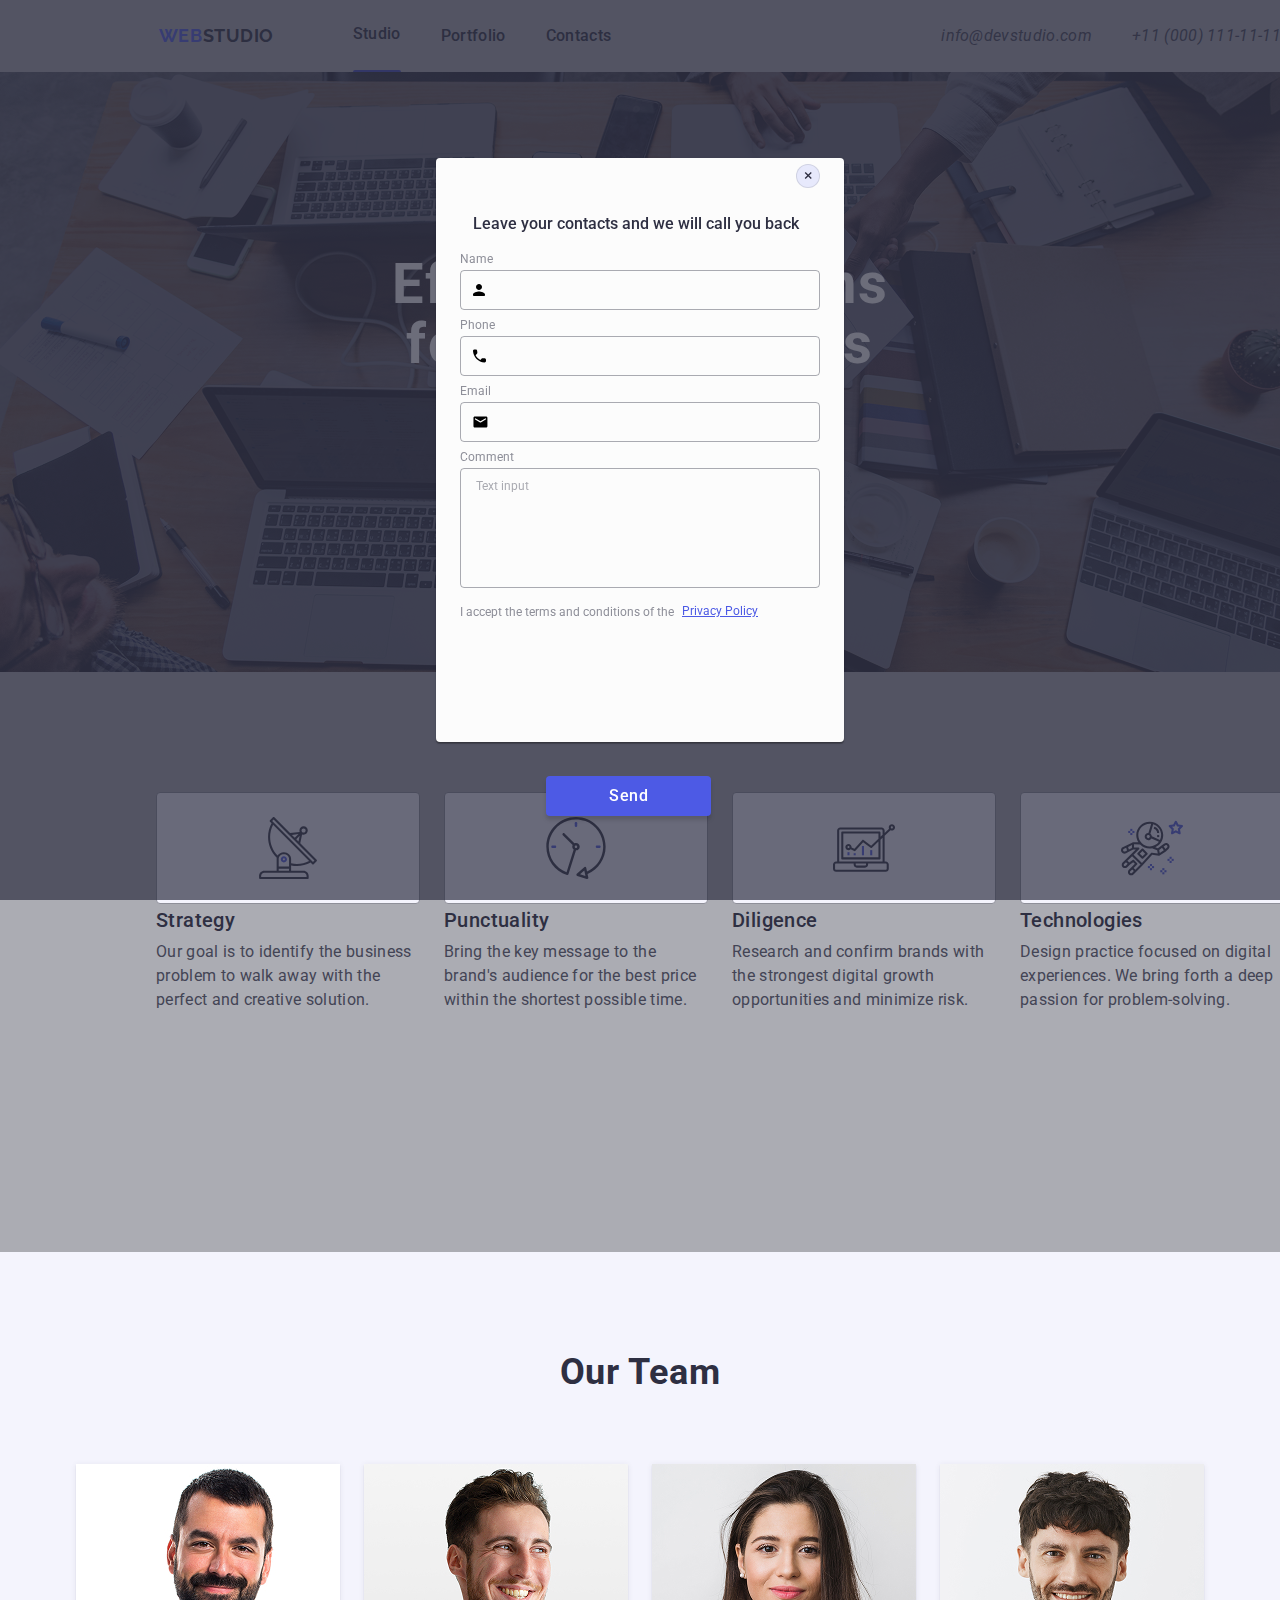
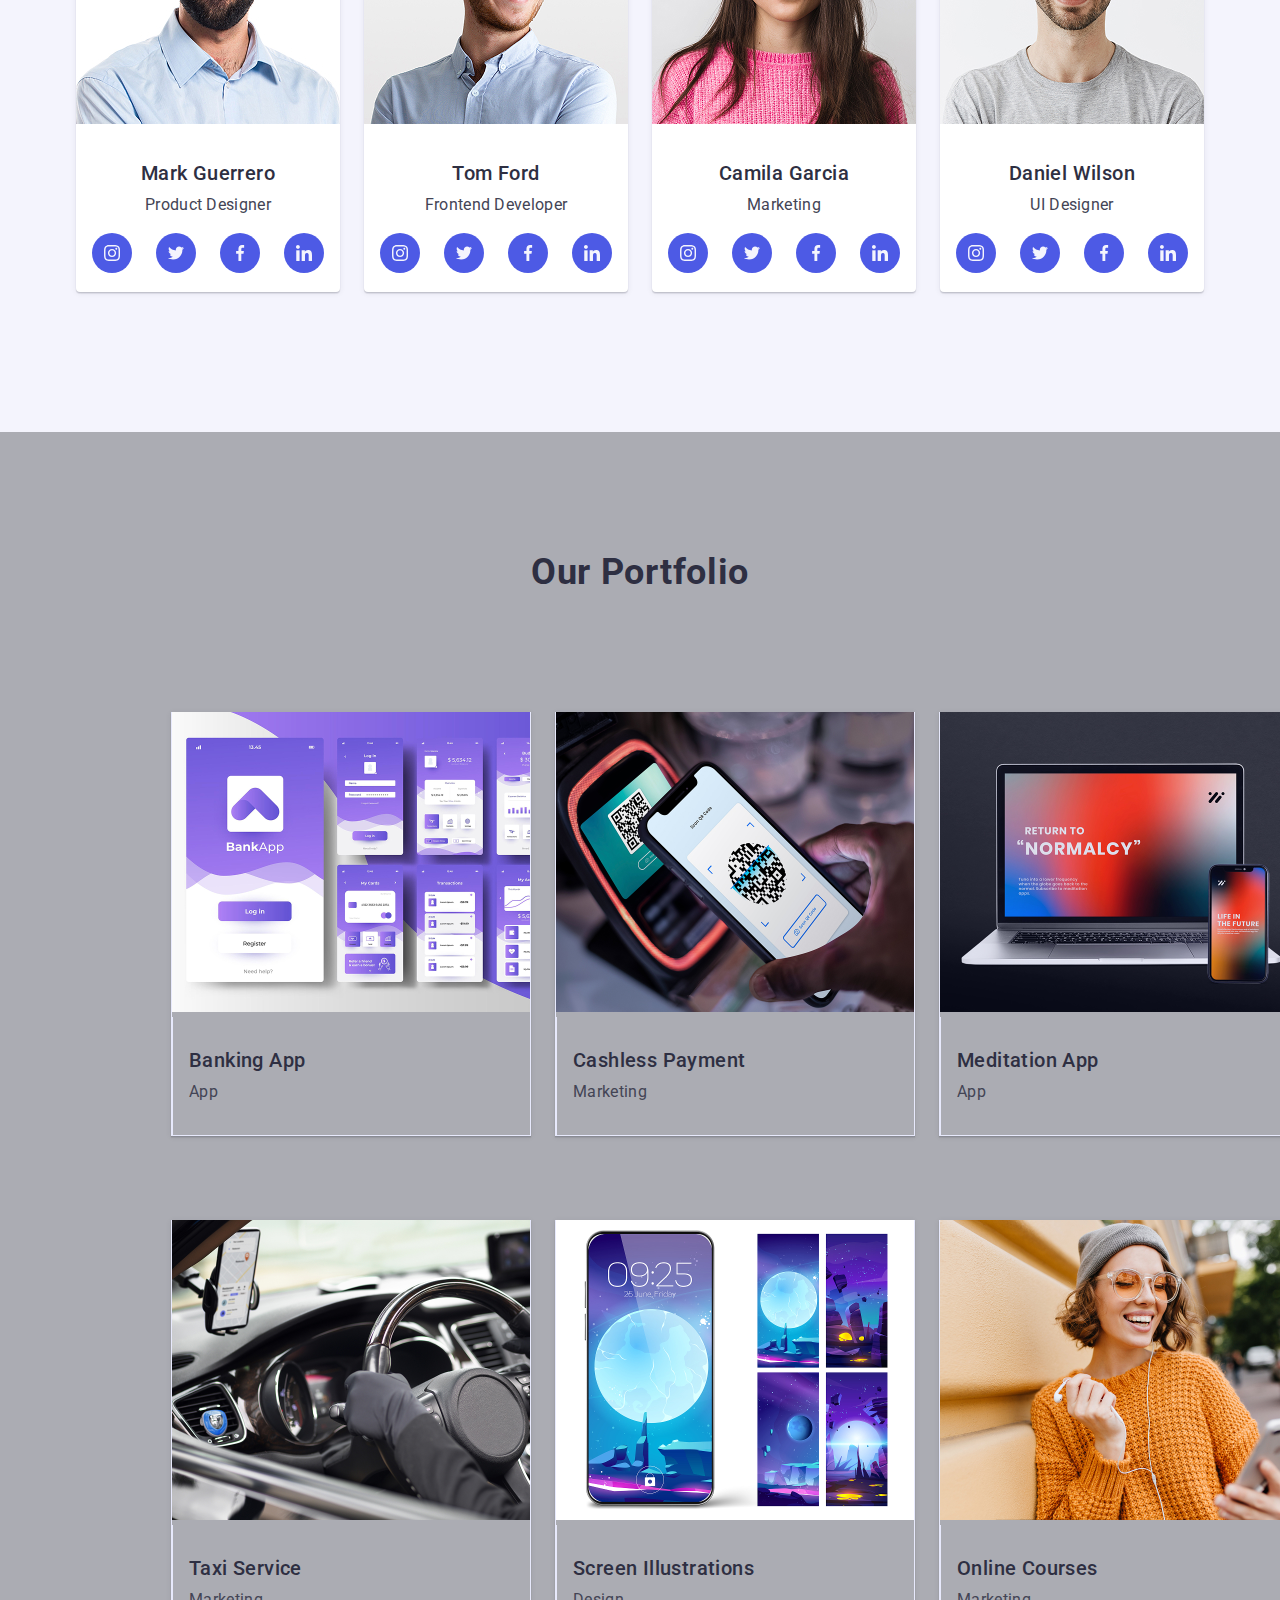
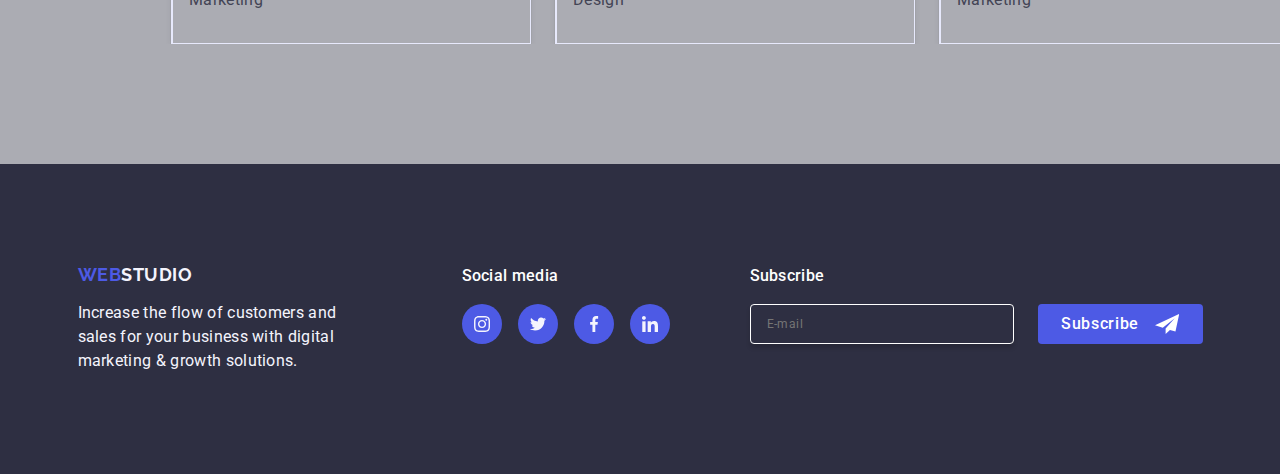
<file: index.html>
<!DOCTYPE html>
<html lang="en">
  <head>
    <meta charset="UTF-8" />
    <meta name="viewport" content="width=device-width, initial-scale=1.0" />
    <title>Documents</title>

    <link
      rel="stylesheet"
      href="https://cdnjs.cloudflare.com/ajax/libs/modern-normalize/3.0.1/modern-normalize.min.css"
    />
    <link rel="preconnect" href="https://fonts.googleapis.com" />
    <link rel="preconnect" href="https://fonts.gstatic.com" crossorigin />
    <link
      href="https://fonts.googleapis.com/css2?family=Raleway:ital,wght@0,700;1,700&family=Roboto:ital,wght@0,100..900;1,100..900&display=swap"
      rel="stylesheet"
    />
    <link rel="stylesheet" href="css/styles.css" />
  </head>
  <body class="container">
    <!--Logo başlangıç -->
    <header class="page-header">
      <a href="#" class="header-logo"><span>WEB</span>STUDIO</a>
      <!--Logo bitti-->
      <!-- Menü başlangıç-->
      <nav class="menu">
        <ul class="menu-ul">
          <li class="menu-item"><a href="#">Studio</a></li>
          <li class="menu-item"><a href="#">Portfolio</a></li>
          <li class="menu-item"><a href="#">Contacts</a></li>
        </ul>
      </nav>
      <!--Menü bitti-->
      <!--İletişim başlangıç-->
      <address class="contacts">
        <ul class="contacts-ul">
          <li class="contacts-list">
            <a href="#">info@devstudio.com</a>
          </li>
          <li class="contacts-list">
            <a href="#">+11 (000) 111-11-11</a>
          </li>
        </ul>
      </address>

      <!--İletişim bitiş-->
    </header>
    <main>
      <!--Slider alanı-->
      <section class="section-slider">
        <div class="dark-bg"></div>
        <div class="info">
          <h1 class="slider-title">Effective Solutions for Your Business</h1>
          <button class="slider-button" type="button">Order Service</button>
        </div>
      </section>

      <!--Slider alanı bitti-->
      <!--Açıklamalar başlangıç-->
      <section class="section-first">
        <ul class="section-first-ul">
          <li class="section-first-list">
            <svg class="icon icon-satellite">
              <use xlink:href="./images/icons.svg#icon-satellite"></use>
            </svg>

            <h3 class="section-first-subtitle">Strategy</h3>
            <p class="section-first-text">
              Our goal is to identify the business problem to walk away with the
              perfect and creative solution.
            </p>
          </li>
          <li class="section-first-list">
            <svg class="icon icon-clock">
              <use xlink:href="./images/icons.svg#icon-clock"></use>
            </svg>
            <h3 class="section-first-subtitle">Punctuality</h3>
            <p class="section-first-text">
              Bring the key message to the brand's audience for the best price
              within the shortest possible time.
            </p>
          </li>
          <li class="section-first-list">
            <svg class="icon icon-diagram">
              <use xlink:href="./images/icons.svg#icon-diagram"></use>
            </svg>
            <h3 class="section-first-subtitle">Diligence</h3>
            <p class="section-first-text">
              Research and confirm brands with the strongest digital growth
              opportunities and minimize risk.
            </p>
          </li>
          <li class="section-first-list">
            <svg class="icon icon-astronaut">
              <use xlink:href="./images/icons.svg#icon-astronaut"></use>
            </svg>
            <h3 class="section-first-subtitle">Technologies</h3>
            <p class="section-first-text">
              Design practice focused on digital experiences. We bring forth a
              deep passion for problem-solving.
            </p>
          </li>
        </ul>
      </section>
      <!--Açıklamalar bitiş-->
      <!--Our team başlangıç-->
      <section class="section-team">
        <h2 class="team-title">Our Team</h2>
        <ul class="team-images">
          <li class="team-images-list">
            <img
              src="images/img-3.jpg"
              alt="Mark Guerrero-Product Designer"
              width="264"
            />
            <h4 class="team-subtitle">Mark Guerrero</h4>
            <p class="team-text">Product Designer</p>
            <ul class="social-icon">
              <li class="icon-link">
                <svg class="icon-instagram">
                  <use xlink:href="./images/icons.svg#icon-instagram"></use>
                </svg>
              </li>
              <li class="icon-link">
                <svg class="icon-twitter">
                  <use xlink:href="./images/icons.svg#icon-twitter"></use>
                </svg>
              </li>
              <li class="icon-link">
                <svg class="icon-facebook">
                  <use xlink:href="./images/icons.svg#icon-facebook"></use>
                </svg>
              </li>
              <li class="icon-link">
                <svg class="icon-linkedin">
                  <use xlink:href="./images/icons.svg#icon-linkedin"></use>
                </svg>
              </li>
            </ul>
          </li>

          <li class="team-images-list">
            <img
              src="images/img-2.jpg"
              alt="Tom Ford-Frontend Developer"
              width="264"
            />
            <h4 class="team-subtitle">Tom Ford</h4>
            <p class="team-text">Frontend Developer</p>
            <ul class="social-icon">
              <li class="icon-link">
                <svg class="icon-instagram">
                  <use xlink:href="./images/icons.svg#icon-instagram"></use>
                </svg>
              </li>
              <li class="icon-link">
                <svg class="icon-twitter">
                  <use xlink:href="./images/icons.svg#icon-twitter"></use>
                </svg>
              </li>
              <li class="icon-link">
                <svg class="icon-facebook">
                  <use xlink:href="./images/icons.svg#icon-facebook"></use>
                </svg>
              </li>
              <li class="icon-link">
                <svg class="icon-linkedin">
                  <use xlink:href="./images/icons.svg#icon-linkedin"></use>
                </svg>
              </li>
            </ul>
          </li>
          <li class="team-images-list">
            <img
              src="images/img-1.jpg"
              alt="Camila Garcia-Marketing"
              width="264"
            />
            <h4 class="team-subtitle">Camila Garcia</h4>
            <p class="team-text">Marketing</p>
            <ul class="social-icon">
              <li class="icon-link">
                <svg class="icon-instagram">
                  <use xlink:href="./images/icons.svg#icon-instagram"></use>
                </svg>
              </li>
              <li class="icon-link">
                <svg class="icon-twitter">
                  <use xlink:href="./images/icons.svg#icon-twitter"></use>
                </svg>
              </li>
              <li class="icon-link">
                <svg class="icon-facebook">
                  <use xlink:href="./images/icons.svg#icon-facebook"></use>
                </svg>
              </li>
              <li class="icon-link">
                <svg class="icon-linkedin">
                  <use xlink:href="./images/icons.svg#icon-linkedin"></use>
                </svg>
              </li>
            </ul>
          </li>
          <li class="team-images-list">
            <img
              src="images/img.jpg"
              alt="Daniel Wilson-UI Designer"
              width="264"
            />
            <h4 class="team-subtitle">Daniel Wilson</h4>
            <p class="team-text">UI Designer</p>

            <ul class="social-icon">
              <li class="icon-link">
                <svg class="icon-instagram">
                  <use xlink:href="./images/icons.svg#icon-instagram"></use>
                </svg>
              </li>
              <li class="icon-link">
                <svg class="icon-twitter">
                  <use xlink:href="./images/icons.svg#icon-twitter"></use>
                </svg>
              </li>
              <li class="icon-link">
                <svg class="icon-facebook">
                  <use xlink:href="./images/icons.svg#icon-facebook"></use>
                </svg>
              </li>
              <li class="icon-link">
                <svg class="icon-linkedin">
                  <use xlink:href="./images/icons.svg#icon-linkedin"></use>
                </svg>
              </li>
            </ul>
          </li>
        </ul>
      </section>
      <!--Our team bitiş-->
      <!--Our portfolio başlangıç-->
      <section class="section-portfolio">
        <h2 class="portfolio-title">Our Portfolio</h2>
        <ul class="portfolio-images">
          <li class="portfolio-images-list">
            <img
              class="images"
              src="images/img-4.jpg"
              alt="Banking App-App"
              width="360"
              height="300"
            />
            <div class="overlay-text">
              <p>
                14 Stylish and User-Friendly App Design Concepts · Task Manager
                App · Calorie Tracker App · Exotic Fruit Ecommerce App · Cloud
                Storage App
              </p>
            </div>
            <div class="portfolio-items">
              <h4 class="portfolio-subtitle">Banking App</h4>
              <p class="portfolio-text">App</p>
            </div>
          </li>
          <li class="portfolio-images-list">
            <img
              class="images"
              src="images/img-5.jpg"
              alt="Cashless Payment-Marketing"
              width="360"
              height="300"
            />
            <div class="overlay-text">
              <p>
                14 Stylish and User-Friendly App Design Concepts · Task Manager
                App · Calorie Tracker App · Exotic Fruit Ecommerce App · Cloud
                Storage App
              </p>
            </div>
            <div class="portfolio-items">
              <h4 class="portfolio-subtitle">Cashless Payment</h4>
              <p class="portfolio-text">Marketing</p>
            </div>
          </li>
          <li class="portfolio-images-list">
            <img
              class="images"
              src="images/img-6.jpg"
              alt="Meditation App-App"
              width="360"
              height="300"
            />
            <div class="overlay-text">
              <p>
                14 Stylish and User-Friendly App Design Concepts · Task Manager
                App · Calorie Tracker App · Exotic Fruit Ecommerce App · Cloud
                Storage App
              </p>
            </div>
            <div class="portfolio-items">
              <h4 class="portfolio-subtitle">Meditation App</h4>
              <p class="portfolio-text">App</p>
            </div>
          </li>
          <li class="portfolio-images-list">
            <img
              class="images"
              src="images/img-7.jpg"
              alt="Taxi Service-Marketing"
              width="360"
              height="300"
            />
            <div class="overlay-text">
              <p>
                14 Stylish and User-Friendly App Design Concepts · Task Manager
                App · Calorie Tracker App · Exotic Fruit Ecommerce App · Cloud
                Storage App
              </p>
            </div>

            <div class="portfolio-items">
              <h4 class="portfolio-subtitle">Taxi Service</h4>
              <p class="portfolio-text">Marketing</p>
            </div>
          </li>
          <li class="portfolio-images-list">
            <img
              class="images"
              src="images/img-8.jpg"
              alt="Screen Illustrations-Design"
              width="360"
              height="300"
            />
            <div class="overlay-text">
              <p>
                14 Stylish and User-Friendly App Design Concepts · Task Manager
                App · Calorie Tracker App · Exotic Fruit Ecommerce App · Cloud
                Storage App
              </p>
            </div>
            <div class="portfolio-items">
              <h4 class="portfolio-subtitle">Screen Illustrations</h4>
              <p class="portfolio-text">Design</p>
            </div>
          </li>
          <li class="portfolio-images-list">
            <img
              class="portfolio-img"
              src="images/img-9.jpg"
              alt="Online Courses-Marketing"
              width="360"
              height="300"
            />
            <div class="overlay-text">
              <p>
                14 Stylish and User-Friendly App Design Concepts · Task Manager
                App · Calorie Tracker App · Exotic Fruit Ecommerce App · Cloud
                Storage App
              </p>
            </div>
            <div class="portfolio-items">
              <h4 class="portfolio-subtitle">Online Courses</h4>
              <p class="portfolio-text">Marketing</p>
            </div>
          </li>
        </ul>
      </section>

      <!--Our portfolio bitiş-->
      <!--Backdrop başlangıç-->

      <div class="modal-backdrop is-open">
        <div class="modal">
          <div class="close-div">
            <span class="close">&times;</span>
          </div>
          <div class="modal-content">
            <h4 class="modal-title">
              Leave your contacts and we will call you back
            </h4>

            <div class="form-div">
              <form class="form">
                <label class="label-form">
                  Name
                  <div class="input-div">
                    <input class="input-form" type="text" name="name" />
                    <svg class="icon-form">
                      <use
                        xlink:href="./images/icons.svg#icon-Vector"
                        width="12px"
                      ></use>
                    </svg>
                  </div>
                </label>

                <label class="label-form">
                  Phone
                  <div class="input-div">
                    <input class="input-form" type="tel" name="phone" />

                    <svg class="icon-form">
                      <use
                        xlink:href="./images/icons.svg#icon-phone"
                        width="13px"
                      ></use>
                    </svg>
                  </div>
                </label>
                <label class="label-form">
                  Email
                  <div class="input-div">
                    <input class="input-form" type="email" name="email" />
                    <svg class="icon-form">
                      <use
                        xlink:href="./images/icons.svg#icon-email"
                        width="15px"
                      ></use>
                    </svg>
                  </div>
                </label>
                <label class="label-form"
                  >Comment
                  <textarea
                    class="textarea"
                    name="comment"
                    rows="5"
                    placeholder="Text input"
                  ></textarea>
                </label>
              </form>
            </div>
            <label class="checkbox-label">
              <input class="input-checkbox" type="checkbox" name="checkbox" />
              <svg class="icon-checkbox">
                <use xlink:href="./images/icons.svg#icon-checkbox"></use>
              </svg>
              I accept the terms and conditions of the
              <span class="span-privacy">Privacy Policy</span>
            </label>

            <button class="button-send" type="submit">Send</button>
          </div>
        </div>
      </div>

      <!--Backdrop bitiş-->
    </main>
    <footer>
      <div class="logo">
        <a href="#" class="footer-logo"><span>WEB</span>STUDIO</a>
        <p class="footer-text">
          Increase the flow of customers and sales for your business with
          digital marketing & growth solutions.
        </p>
      </div>
      <div class="social-media">
        <p class="social-title">Social media</p>
        <ul class="social-icon">
          <li class="icon-link">
            <svg class="icon-instagram">
              <use xlink:href="./images/icons.svg#icon-instagram"></use>
            </svg>
          </li>
          <li class="icon-link">
            <svg class="icon-twitter">
              <use xlink:href="./images/icons.svg#icon-twitter"></use>
            </svg>
          </li>
          <li class="icon-link">
            <svg class="icon-facebook">
              <use xlink:href="./images/icons.svg#icon-facebook"></use>
            </svg>
          </li>
          <li class="icon-link">
            <svg class="icon-linkedin">
              <use xlink:href="./images/icons.svg#icon-linkedin"></use>
            </svg>
          </li>
        </ul>
      </div>
      <div class="form">
        <form class="footer-form">
          <div class="footer-email">
            <label class="form-label">
              Subscribe
              <input
                class="form-input"
                type="email"
                name="email"
                placeholder="E-mail"
            /></label>
          </div>
          <div class="footer-button">
            <button type="submit">
              Subscribe<svg class="icon-send">
                <use xlink:href="./images/icons.svg#icon-send"></use>
              </svg>
            </button>
          </div>
        </form>
      </div>
    </footer>
  </body>
</html>
</file>
<file: css/styles.css>
*,
*::before,
*::after {
  box-sizing: border-box;
}
p,
h1,
h2,
h3,
h4,
h5,
h6 {
  margin: 0;
}
ul,
ol {
  margin: 0;
  padding: 0;
}

.container {
  display: block;
  font-family: "Roboto", "Raleway", sans-serif;
  color: #2e2f42;
  font-size: 16px;
  margin: 0 auto;
  padding: 0 auto;
  gap: 120px;
  width: 100%;
  height: 100%;
  background: rgba(46, 47, 66, 0.4);
}

/*Logo başlangıç*/
.page-header {
  width: 1440px;
  height: 72px;
  margin: 0 auto;
  display: flex;
  align-items: center;
  justify-content: space-evenly;
  padding: 24px 156px;
  border-bottom: 1px solid transparent;
  gap: 76px;
}

.header-logo {
  font-family: "Raleway", sans-serif;
  font-weight: 700;
  font-size: 18px;
  line-height: 1.16667;
  letter-spacing: 0.03em;
  text-transform: uppercase;
  color: #2e2f42;
  text-decoration: none;
}
.header-logo span {
  font-family: "Raleway", sans-serif;
  font-weight: 700;
  font-size: 18px;
  line-height: 1.16667;
  letter-spacing: 0.03em;
  text-transform: uppercase;
  color: #4d5ae5;
}
/*Logo bitiş*/

/* Menü başlangıç*/
.menu .menu-ul {
  display: flex;
  align-items: center;
  justify-content: space-between;
  gap: 40px;
}

.menu .menu-ul .menu-item {
  list-style-type: none;
}

.menu .menu-ul .menu-item a {
  font-weight: 500;
  font-size: 16px;
  line-height: 1.5;
  letter-spacing: 0.02em;
  color: #2e2f42;
  text-decoration: none;
  cursor: pointer;
  transition: text-decoration 250ms cubic-bezier(0.4, 0, 0.2, 1);
}
.menu .menu-ul .menu-item:first-child:hover,
.menu .menu-ul .menu-item:first-child:active {
  display: inline;
  color: #404bbf;
  text-decoration: underline;
}
.menu .menu-ul .menu-item:first-child::after {
  position: relative;
  display: flex;
  content: "";
  width: 48px;
  height: 4px;
  background-color: #404bbf;
  border-radius: 2px;
  bottom: -24px;
}

.menu .menu-ul .menu-item a:hover {
  display: inline;
  color: #404bbf;
  text-decoration: underline;
}

/* Menü bitiş*/
/* İletişim başlangıç*/
.contacts .contacts-ul {
  display: flex;
  align-items: center;
  justify-content: space-around;
  padding-left: 251px;
  gap: 40px;
}
.contacts-list {
  list-style-type: none;
}
.contacts-list a {
  font-weight: 400;
  font-size: 16px;
  line-height: 1.5;
  letter-spacing: 0.02em;
  color: #434455;
  text-decoration: none;
  transition: text-decoration 250ms cubic-bezier(0.4, 0, 0.2, 1);
}

.contacts-list a:hover {
  display: inline;
  color: #404bbf;
  text-decoration: underline;
}

/* İletişim bitiş*/

/* Slider alanı*/
.section-slider {
  position: relative;
  display: flex;
  height: 600px;
  text-align: center;
  align-items: center;
  justify-content: center;
  background-image: url(../images/people-office\ 1.jpg);
  background-size: cover;
}

.section-slider .dark-bg {
  position: absolute;
  top: 0;
  left: 0;
  right: 0;
  bottom: 0;
  background: rgba(46, 47, 66, 0.7);
}
.section-slider .info {
  text-align: center;
  z-index: 997;
}
.section-slider .slider-title {
  width: 496px;
  height: 120px;
  padding: 0 auto;
  margin: 0 auto;
  font-weight: 700;
  font-size: 56px;
  line-height: 1.07143;
  letter-spacing: 0.02em;
  text-align: center;
  color: #fff;
}

.section-slider .slider-button {
  font-weight: 500;
  font-size: 16px;
  line-height: 1.5;
  letter-spacing: 0.04em;
  color: #fff;
  border: none;
  border-radius: 4px;
  padding: 16px 32px;
  margin: 30px;
  cursor: pointer;
  background-color: #4d5ae5;
  text-align: center;
  transition: background-color 250ms cubic-bezier(0.4, 0, 0.2, 1);
}

.section-slider .slider-button:hover,
.section-slider .slider-button:focus {
  background-color: #404bbf;
}

/* Slider alanı bitti*/
/* Açıklamalar başlangıç*/
.section-first {
  display: flex;
  width: 1440px;
  flex-direction: row;
  padding: 120px 156px;
  align-items: flex-start;
  justify-content: center;
  margin: 0 auto;
}

.icon {
  border: 1px solid #8e8f99;
  border-radius: 4px;
  width: 264px;
  height: 112px;
  background-size: 264px 112px;
  padding: 24px 100px;
  background: #f4f4fd;
}

.section-first .section-first-ul {
  display: flex;
  gap: 24px;
}
.section-first .section-first-ul .section-first-list {
  list-style-type: none;
}

.section-first-subtitle {
  font-weight: 500;
  font-size: 20px;
  line-height: 1.2;
  letter-spacing: 0.02em;
  padding-bottom: 8px;
  color: #2e2f42;
}
.section-first-text {
  font-style: normal;
  font-weight: 400;
  font-size: 16px;
  line-height: 1.5;
  letter-spacing: 0.02em;
  color: #434455;
}

/* Açıklamalar bitiş*/

/* Our team başlangıç*/
.section-team {
  text-align: center;
  height: 780px;
  background: #f4f4fd;
  margin-top: 120px;
}
.section-team .team-title {
  font-weight: 700;
  font-size: 36px;
  line-height: 1.11111;
  letter-spacing: 0.02em;
  text-align: center;
  color: #2e2f42;
  padding-top: 100px;
}
.team-images {
  margin-left: auto;
  margin-right: auto;
  padding: 72px;
  display: flex;
  flex-wrap: wrap;
  justify-content: center;
  gap: 24px;
}
.team-images .team-images-list {
  list-style-type: none;
  border-radius: 0 0 4px 4px;
  padding: 0px 0px 32px 0px;
  width: 264px;
  height: 428px;
  box-shadow: 0 2px 1px 0 rgba(46, 47, 66, 0.08),
    0 1px 1px 0 rgba(46, 47, 66, 0.16), 0 1px 6px 0 rgba(46, 47, 66, 0.08);
  background: #fff;
}

.team-subtitle {
  font-weight: 500;
  font-size: 20px;
  line-height: 1.2;
  letter-spacing: 0.02em;
  text-align: center;
  color: #2e2f42;
  padding: 32px 16px 8px 16px;
}
.team-text {
  font-style: normal;
  font-weight: 400;
  font-size: 16px;
  line-height: 1.5;
  letter-spacing: 0.02em;
  text-align: center;
  color: #434455;
}
.social-icon {
  display: flex;

  margin-top: 16px;
  list-style: none;
  justify-content: center;
  align-items: center;
  gap: 24px;
}
.icon-instagram,
.icon-twitter,
.icon-facebook,
.icon-linkedin {
  width: 16px;
  height: 16px;
}
.social-icon .icon-link {
  display: flex;
  list-style: none;
  width: 40px;
  height: 40px;
  justify-content: center;
  align-items: center;
  border-radius: 50%;
  cursor: pointer;
  background-color: #4d5ae5;
  transition: background-color 250ms cubic-bezier(0.4, 0, 0.2, 1);
}

.social-icon .icon-link:hover,
.social-icon .icon-link:active {
  background-color: #404bbf;
}

.section-portfolio {
  text-align: center;
  padding: 120px 156px;
}
.section-portfolio .portfolio-title {
  font-weight: 700;
  font-size: 36px;
  line-height: 1.11111;
  letter-spacing: 0.02em;
  text-align: center;
  color: #2e2f42;
  padding-bottom: 60px;
}
.portfolio-images {
  width: 1158px;
  margin-left: auto;
  margin-right: auto;
  display: flex;
  flex-wrap: wrap;
  justify-content: center;
  align-items: center;
  gap: 24px;
  overflow: hidden;
  cursor: pointer;
}

.portfolio-images .portfolio-images-list {
  position: relative;
  overflow: hidden;
  list-style-type: none;
  width: 360px;
  height: 424px;
  margin-top: 60px;
  border-bottom: 1px solid #e7e9fc;
  border-left: 1px solid #e7e9fc;
  border-right: 1px solid #e7e9fc;
  box-shadow: 0 2px 1px 0 rgba(46, 47, 66, 0.08),
    0 1px 1px 0 rgba(46, 47, 66, 0.16), 0 1px 6px 0 rgba(46, 47, 66, 0.08);

  transition: box-shadow 250ms cubic-bezier(0.4, 0, 0.2, 1),
    background-color 250ms cubic-bezier(0.4, 0, 0.2, 1);
}

.portfolio-images .portfolio-images-list:hover {
  box-shadow: 0 2px 1px 0 rgba(46, 47, 66, 0.08),
    0 1px 1px 0 rgba(46, 47, 66, 0.16), 0 1px 6px 0 rgba(46, 47, 66, 0.08);
  background: #fff;
}
.portfolio-images .portfolio-images-list:hover .overlay-text {
  transform: translateY(0);
  width: 360px;
  height: 300px;
}
.overlay-text {
  position: absolute;
  text-align: left;
  width: 360px;
  height: 300px;
  background: #4d5ae5;
  font-weight: 400;
  font-size: 16px;
  line-height: 1.5;
  letter-spacing: 0.02em;
  color: #f4f4fd;
  top: 0;
  left: 0;
  width: 100%;
  height: 100%;
  padding: 40px 32px 164px 32px;
  transform: translateY(100%);
  transition: transform 250ms cubic-bezier(0.4, 0, 0.2, 1);
}

.portfolio-items {
  display: flex;
  align-items: flex-start;
  justify-content: center;
  flex-direction: column;
  gap: 8px;
  border-bottom: 1px solid #e7e9fc;
  border-left: 1px solid #e7e9fc;
  border-right: 1px solid #e7e9fc;
  padding: 32px 16px;
  width: 360px;
  height: 120px;
}

.portfolio-subtitle {
  font-weight: 500;
  font-size: 20px;
  line-height: 1.2;
  letter-spacing: 0.02em;
  color: #2e2f42;
  display: flex;
  align-items: flex-start;
  justify-content: center;
  flex-direction: column;
  gap: 8px;
}
.portfolio-text {
  font-style: normal;
  font-weight: 400;
  font-size: 16px;
  line-height: 1.5;
  letter-spacing: 0.02em;
  color: #434455;
  display: flex;
  align-items: flex-start;
  justify-content: center;
  flex-direction: column;
  gap: 8px;
}
main {
  position: relative;
  z-index: 999;
}

.icon-close {
  display: flex;

  padding: 6px;
  fill: #2e2f42;
  stroke-width: 1px;
  stroke: rgba(0, 0, 0, 0.1);
  border-radius: 50%;
  border: 1px solid #e7e9fc;
  background-color: #e7e9fc;
  width: 24px;
  height: 24px;
}

.modal {
  border-radius: 4px;
  width: 408px;
  height: 584px;
  box-shadow: 0 1px 1px 0 rgba(0, 0, 0, 0.14), 0 1px 3px 0 rgba(0, 0, 0, 0.12),
    0 2px 1px 0 rgba(0, 0, 0, 0.2);
  padding-top: 6px;
  padding-right: 24px;
  padding-left: 24px;
  background: #fcfcfc;
}
.modal-backdrop {
  display: none;
  position: fixed;
  top: 0;
  left: 0;
  width: 100%;
  height: 100%;
  background: rgba(46, 47, 66, 0.7);
  z-index: 1000;
  display: flex;
  align-items: center;
  justify-content: center;
}
.modal-backdrop .is-open {
  display: block;
}
.modal-content {
  display: flex;
  gap: 16px;
  flex-direction: column;
}
.modal-title {
  padding-left: 13px;
  font-weight: 500;
  font-size: 16px;
  line-height: 1.5;
  color: #2e2f42;
}
.form-div {
  width: 360px;
  height: 336px;
}
.form {
  display: flex;
  align-items: flex-start;
  justify-content: flex-start;
  flex-direction: column;
  gap: 8px;
}
.label-form {
  font-weight: 400;
  font-size: 12px;
  line-height: 1.16667;
  color: #8e8f99;
}
.input-div {
  display: flex;
  position: relative;
  gap: 8px;
  border: 1px solid rgba(46, 47, 66, 0.4);
  border-radius: 4px;
  margin-top: 4px;
  padding-left: 35px;
  width: 360px;
  height: 40px;
}
.input-form {
  background-color: inherit;
  border: none;
  width: 360px;
  height: 40px;
}
.input-div:focus-within svg {
  fill: #4d5ae5;
}
.input-div:focus-within {
  border: 1px solid #4d5ae5;
}
.textarea:focus {
  border: 1px solid #4d5ae5;
  outline: none;
}
.input-form:focus,
.input-form:active {
  outline: none;
}
.icon-form {
  position: absolute;
  top: 50%;
  left: 6%;
  transform: translate(-50%, -50%);
  width: 18px;
  height: 24px;
}

.icon-checkbox {
  display: none;
  border-radius: 5px;
  background-color: #404bbf;

  border: 1px solid #404bbf;

  width: 16px;
  height: 16px;
  padding: 2px;
}
.icon-checkbox > svg {
  width: 10px;
  height: 8px;
}
.textarea {
  resize: none;
  height: 138px;
  padding-left: 15px;
  padding-top: 10px;
  border: 1px solid rgba(46, 47, 66, 0.4);
  border-radius: 4px;
  width: 360px;
  height: 120px;
  background-color: inherit;
  margin-top: 4px;
}
.textarea::placeholder {
  font-weight: 400;
  font-size: 12px;
  line-height: 1.16667;
  color: rgba(46, 47, 66, 0.4);
}
.checkbox-label {
  display: flex;
  flex-direction: row;
  gap: 8px;
  align-items: center;
  width: 360px;
  height: 16px;
  font-weight: 400;
  font-size: 12px;
  line-height: 1.16667;
  color: #8e8f99;
}
.input-checkbox {
  display: none;
}
.span-privacy {
  line-height: 1.33333;
  text-decoration: underline;
  color: #4d5ae5;
}
.input-checkbox:checked + .icon-checkbox {
  display: inline-block;
}
.button-send {
  border: none;
  border-radius: 4px;
  padding: 16px 32px;
  width: 169px;
  height: 56px;
  box-shadow: 0 4px 4px 0 rgba(0, 0, 0, 0.15);
  background: #4d5ae5;
  cursor: pointer;
  font-weight: 500;
  font-size: 16px;
  line-height: 1.5;
  text-align: center;
  color: #fff;
  margin-left: 24%;
}
.close-div {
  position: relative;
  border: 1px solid rgba(0, 0, 0, 0.1);
  border-radius: 100%;
  width: 24px;
  height: 24px;
  background-color: #e7e9fc;
  margin-left: 336px;
  margin-top: 0px;
  margin-bottom: 24px;
}
.close {
  position: absolute;
  top: 50%;
  left: 50%;
  transform: translate(-50%, -50%);
}
.close-div:hover {
  background-color: #404bbf;
}
.close:hover {
  color: #fff;
  cursor: pointer;
}

footer {
  display: flex;
  justify-content: center;
  background-color: #2e2f42;
  height: 310px;
}
.logo {
  display: block;
  padding-right: 120px;
}
.footer-logo {
  display: flex;
  padding-top: 100px;
  font-family: "Raleway", sans-serif;
  font-weight: 700;
  font-size: 18px;
  line-height: 1.16667;
  letter-spacing: 0.03em;
  text-transform: uppercase;
  color: #f4f4fd;
  text-decoration: none;
  align-items: center;
  justify-content: flex-start;
  flex-direction: row;
  gap: 0px;
  flex-wrap: wrap;
}
.footer-logo span {
  font-family: "Raleway", sans-serif;
  color: #4d5ae5;
  background-color: #2e2f42;
}
.footer-text {
  display: flex;
  font-style: normal;
  font-weight: 400;
  font-size: 16px;
  line-height: 1.5;
  letter-spacing: 0.02em;
  color: #f4f4fd;
  width: 264px;
  height: 112px;
  display: flex;
  justify-content: flex-start;
  gap: 0px;
  padding-top: 16px;
}
.social-media {
  display: flex;
  flex-direction: column;
  padding-top: 100px;
  padding-right: 80px;
}
.social-title {
  font-weight: 500;
  font-size: 16px;
  line-height: 1.5;
  letter-spacing: 0.02em;
  color: #fff;
}
.social-media .social-icon {
  display: flex;
  gap: 16px;
}

.social-media .social-icon .icon-link {
  display: flex;
  list-style: none;
  width: 40px;
  height: 40px;
  justify-content: center;
  align-items: center;
  cursor: pointer;
  background-color: #4d5ae5;
  transition: background-color 250ms cubic-bezier(0.4, 0, 0.2, 1);
}
.social-media .social-icon .icon-link:hover,
.social-media .social-icon .icon-link:active {
  background-color: #31d0aa;
}
input,
button {
  font-family: inherit;
}
.footer-form {
  display: flex;
  flex-direction: row;
  width: 453px;
  height: 80px;
  gap: 24px;
}
.footer-email {
  display: flex;
  flex-direction: column;
  padding-top: 100px;
}
.form-label {
  display: flex;
  flex-direction: column;
  gap: 16px;
  font-weight: 500;
  font-size: 16px;
  line-height: 1.5;
  letter-spacing: 0.02em;
  color: #fff;
}
.form-input {
  padding: 16px;
  font-weight: 400;
  font-size: 12px;
  line-height: 2;
  letter-spacing: 0.04em;
  color: #fff;
  border: 1px solid #fff;
  border-radius: 4px;
  width: 264px;
  height: 40px;
  background: #2e2f42;
  box-shadow: 0 4px 4px 0 rgba(0, 0, 0, 0.15);
  text-shadow: 0 4px 4px 0 rgba(0, 0, 0, 0.25), 0 4px 4px 0 rgba(0, 0, 0, 0.25);
  transition: color 250ms cubic-bezier(0.4, 0, 0.2, 1);
  cursor: pointer;
}
.form-input:hover::placeholder,
.form-input:focus::placeholder {
  color: #2e2f42;
}
.icon-send {
  width: 24px;
  height: 24px;
}
button[type="submit"] {
  display: flex;
  margin-top: 140px;
  flex-direction: row;
  align-items: center;
  justify-content: center;
  width: 165px;
  height: 40px;
  font-weight: 500;
  font-size: 16px;
  line-height: 1.5;
  letter-spacing: 0.04em;
  text-align: center;
  color: #fff;
  border-radius: 4px;
  border: none;
  background: #4d5ae5;
  cursor: pointer;
  transition: background-color 250ms cubic-bezier(0.4, 0, 0.2, 1);
  gap: 16px;
}
button[type="submit"]:hover,
button[type="submit"]:focus {
  background-color: #404bbf;
}
</file>
